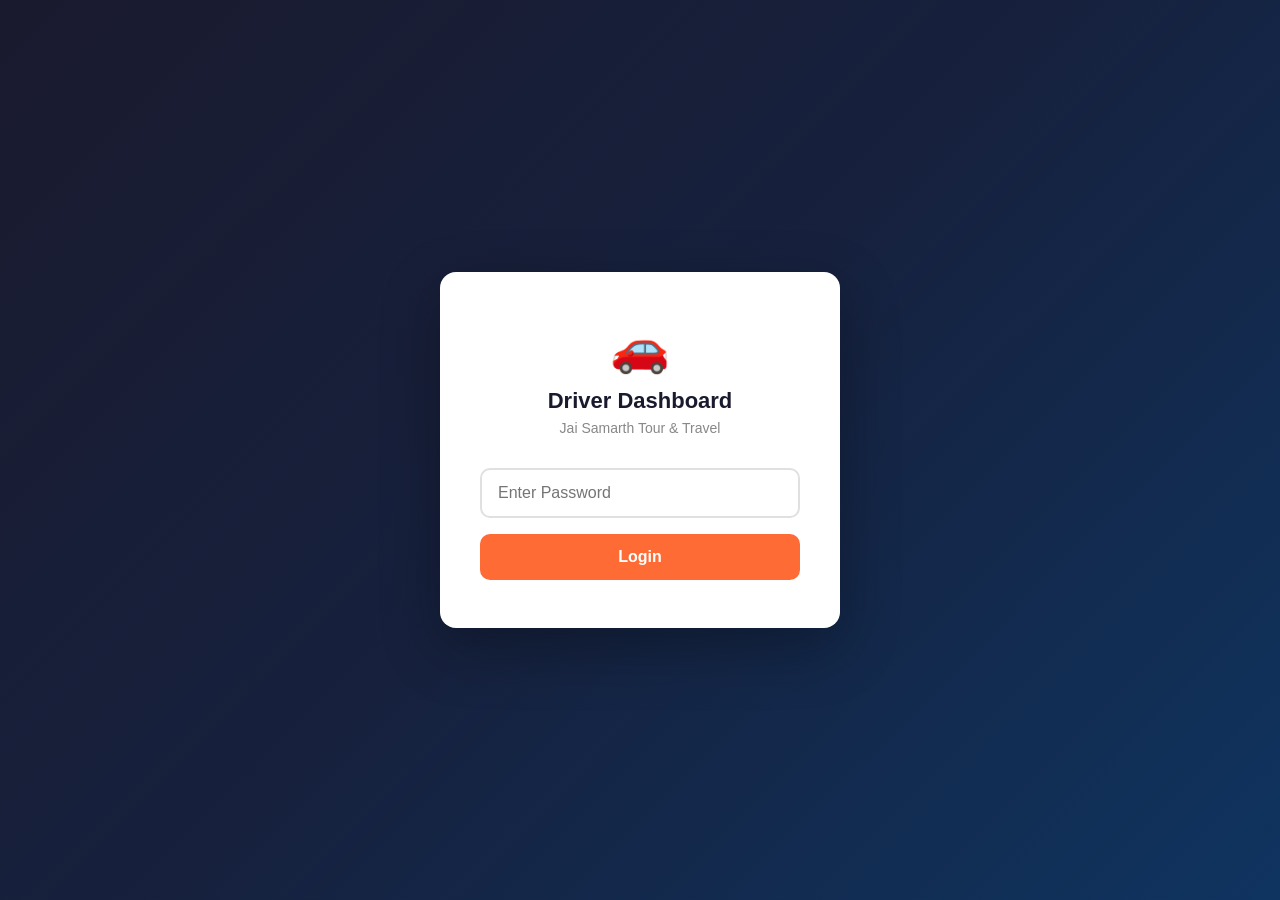
<file: admin.html>
<!DOCTYPE html>
<html lang="en">
<head>
  <meta charset="UTF-8" />
  <meta name="viewport" content="width=device-width, initial-scale=1.0" />
  <title>Driver Dashboard – Jai Samarth Tour & Travel</title>
  <style>
    * { margin: 0; padding: 0; box-sizing: border-box; }
    body { font-family: 'Segoe UI', sans-serif; background: #f0f2f5; min-height: 100vh; }

    /* LOGIN */
    #loginScreen {
      display: flex; align-items: center; justify-content: center;
      min-height: 100vh;
      background: linear-gradient(135deg, #1a1a2e 0%, #16213e 50%, #0f3460 100%);
    }
    .login-box {
      background: #fff; border-radius: 16px; padding: 48px 40px;
      width: 100%; max-width: 400px; box-shadow: 0 20px 60px rgba(0,0,0,0.3);
      text-align: center;
    }
    .login-box .logo { font-size: 48px; margin-bottom: 12px; }
    .login-box h2 { color: #1a1a2e; font-size: 22px; margin-bottom: 6px; }
    .login-box p { color: #888; font-size: 14px; margin-bottom: 32px; }
    .login-box input {
      width: 100%; padding: 14px 16px; border: 2px solid #e0e0e0;
      border-radius: 10px; font-size: 16px; margin-bottom: 16px;
      outline: none; transition: border 0.2s;
    }
    .login-box input:focus { border-color: #ff6b35; }
    .login-box button {
      width: 100%; padding: 14px; background: #ff6b35; color: #fff;
      border: none; border-radius: 10px; font-size: 16px; font-weight: 700;
      cursor: pointer; transition: background 0.2s;
    }
    .login-box button:hover { background: #e55a25; }
    .login-error { color: #e53935; font-size: 14px; margin-top: 10px; display: none; }

    /* DASHBOARD */
    #dashboard { display: none; }

    .top-bar {
      background: linear-gradient(135deg, #1a1a2e, #0f3460);
      color: #fff; padding: 16px 24px;
      display: flex; align-items: center; justify-content: space-between;
      flex-wrap: wrap; gap: 12px;
    }
    .top-bar h1 { font-size: 20px; }
    .top-bar span { font-size: 13px; color: #aaa; }
    .top-bar-right { display: flex; gap: 10px; align-items: center; }
    .btn-refresh {
      background: #ff6b35; color: #fff; border: none;
      padding: 8px 18px; border-radius: 8px; font-size: 14px;
      cursor: pointer; font-weight: 600;
    }
    .btn-refresh:hover { background: #e55a25; }
    .btn-logout {
      background: transparent; color: #aaa; border: 1px solid #444;
      padding: 8px 16px; border-radius: 8px; font-size: 14px; cursor: pointer;
    }
    .btn-logout:hover { color: #fff; border-color: #fff; }

    .stats-row {
      display: flex; gap: 16px; padding: 20px 24px; flex-wrap: wrap;
    }
    .stat-box {
      background: #fff; border-radius: 12px; padding: 20px 24px;
      flex: 1; min-width: 140px; box-shadow: 0 2px 8px rgba(0,0,0,0.07);
      border-left: 4px solid #ff6b35;
    }
    .stat-box.green { border-left-color: #43a047; }
    .stat-box.blue { border-left-color: #1e88e5; }
    .stat-box.orange { border-left-color: #fb8c00; }
    .stat-box h3 { font-size: 28px; color: #1a1a2e; font-weight: 800; }
    .stat-box p { font-size: 13px; color: #888; margin-top: 4px; }

    .controls {
      display: flex; gap: 12px; padding: 0 24px 16px; flex-wrap: wrap; align-items: center;
    }
    .controls input, .controls select {
      padding: 10px 14px; border: 1px solid #ddd; border-radius: 8px;
      font-size: 14px; outline: none; background: #fff;
    }
    .controls input { flex: 1; min-width: 200px; }

    .table-wrap {
      padding: 0 24px 40px; overflow-x: auto;
    }
    table {
      width: 100%; border-collapse: collapse; background: #fff;
      border-radius: 12px; overflow: hidden;
      box-shadow: 0 2px 8px rgba(0,0,0,0.07);
      min-width: 900px;
    }
    thead { background: #1a1a2e; color: #fff; }
    thead th { padding: 14px 12px; font-size: 13px; text-align: left; white-space: nowrap; }
    tbody tr { border-bottom: 1px solid #f0f0f0; transition: background 0.15s; }
    tbody tr:hover { background: #fff8f5; }
    tbody td { padding: 12px; font-size: 13px; color: #333; vertical-align: top; }
    .badge {
      display: inline-block; padding: 3px 10px; border-radius: 20px;
      font-size: 12px; font-weight: 600;
    }
    .badge-pending { background: #fff3e0; color: #e65100; }
    .badge-confirmed { background: #e8f5e9; color: #2e7d32; }
    .badge-completed { background: #e3f2fd; color: #1565c0; }

    .no-data {
      text-align: center; padding: 60px 20px; color: #aaa; font-size: 16px;
    }
    .loading {
      text-align: center; padding: 60px 20px; color: #888; font-size: 15px;
    }
    .loading span {
      display: inline-block; animation: spin 1s linear infinite;
      font-size: 28px; margin-bottom: 10px;
    }
    @keyframes spin { to { transform: rotate(360deg); } }

    @media (max-width: 600px) {
      .top-bar h1 { font-size: 16px; }
      .stats-row { padding: 16px; }
      .controls { padding: 0 16px 12px; }
      .table-wrap { padding: 0 16px 40px; }
    }
  </style>
</head>
<body>

<!-- LOGIN SCREEN -->
<div id="loginScreen">
  <div class="login-box">
    <div class="logo">🚗</div>
    <h2>Driver Dashboard</h2>
    <p>Jai Samarth Tour & Travel</p>
    <input type="password" id="passwordInput" placeholder="Enter Password" onkeydown="if(event.key==='Enter') login()" />
    <button onclick="login()">Login</button>
    <div class="login-error" id="loginError">Incorrect password. Try again.</div>
  </div>
</div>

<!-- DASHBOARD -->
<div id="dashboard">
  <div class="top-bar">
    <div>
      <h1>🚗 Driver Dashboard</h1>
      <span>Jai Samarth Tour & Travel</span>
    </div>
    <div class="top-bar-right">
      <button class="btn-refresh" onclick="loadBookings()">⟳ Refresh</button>
      <button class="btn-logout" onclick="logout()">Logout</button>
    </div>
  </div>

  <div class="stats-row">
    <div class="stat-box">
      <h3 id="statTotal">0</h3>
      <p>Total Bookings</p>
    </div>
    <div class="stat-box orange">
      <h3 id="statPending">0</h3>
      <p>Pending</p>
    </div>
    <div class="stat-box green">
      <h3 id="statConfirmed">0</h3>
      <p>Confirmed</p>
    </div>
    <div class="stat-box blue">
      <h3 id="statToday">0</h3>
      <p>Today's Bookings</p>
    </div>
  </div>

  <div class="controls">
    <input type="text" id="searchInput" placeholder="Search by name, mobile, pickup..." oninput="filterBookings()" />
    <select id="statusFilter" onchange="filterBookings()">
      <option value="">All Status</option>
      <option value="Pending">Pending</option>
      <option value="Confirmed">Confirmed</option>
      <option value="Completed">Completed</option>
    </select>
  </div>

  <div class="table-wrap">
    <div id="tableContainer">
      <div class="loading"><span>⟳</span><br>Loading bookings...</div>
    </div>
  </div>
</div>

<script>
  const SHEET_URL = 'https://script.google.com/macros/s/AKfycbzxJbqFXbsBJ9ZyrKCjKMrnlkv0sSlP7GVy1z6Pr7xBTwJ_mQah617OQNXEpbn_qYoB/exec';
  const PASSWORD = 'jst2024';
  let allBookings = [];

  function login() {
    const val = document.getElementById('passwordInput').value;
    if (val === PASSWORD) {
      document.getElementById('loginScreen').style.display = 'none';
      document.getElementById('dashboard').style.display = 'block';
      sessionStorage.setItem('jst_admin', '1');
      loadBookings();
    } else {
      document.getElementById('loginError').style.display = 'block';
    }
  }

  function logout() {
    sessionStorage.removeItem('jst_admin');
    document.getElementById('loginScreen').style.display = 'flex';
    document.getElementById('dashboard').style.display = 'none';
    document.getElementById('passwordInput').value = '';
  }

  if (sessionStorage.getItem('jst_admin') === '1') {
    document.getElementById('loginScreen').style.display = 'none';
    document.getElementById('dashboard').style.display = 'block';
    loadBookings();
  }

  function loadBookings() {
    document.getElementById('tableContainer').innerHTML = '<div class="loading"><span>⟳</span><br>Loading bookings...</div>';

    fetch(SHEET_URL + '?action=get')
      .then(res => res.json())
      .then(data => {
        if (Array.isArray(data) && data.length > 0) {
          const normalized = data.map(normalizeRow);
          showBookings(normalized);
        } else {
          showBookings([]);
        }
      })
      .catch(() => {
        document.getElementById('tableContainer').innerHTML = '<div class="no-data">Failed to load bookings. Check your internet connection and try again.</div>';
      });
  }

  function normalizeRow(b) {
    return {
      id: b['Booking ID'] || b['id'] || '-',
      submittedAt: formatDate(b['Submitted At'] || b['submittedAt'] || ''),
      fullName: b['Full Name'] || b['fullName'] || '-',
      mobile: String(b['Mobile '] || b['Mobile'] || b['mobile'] || '').trim(),
      email: b['Email'] || b['email'] || '-',
      vehicleType: (b['Vehicle Type '] || b['Vehicle Type'] || b['vehicleType'] || '-').trim(),
      pickup: (b['Pickup Location'] || b['pickup'] || '-').trim(),
      drop: (b['Drop Location '] || b['Drop Location'] || b['drop'] || '-').trim(),
      travelDate: formatDate(b['Travel Date'] || b['travelDate'] || ''),
      pickupTime: formatTime(b[' Pickup Time '] || b['Pickup Time'] || b['pickupTime'] || ''),
      passengers: b['Passengers'] || b['passengers'] || '-',
      tripType: b['Trip Type'] || b['tripType'] || '-',
      requirements: b['Special Requirements'] || b['requirements'] || '-',
      status: b['Status'] || b['status'] || 'Pending'
    };
  }

  function formatDate(val) {
    if (!val) return '-';
    const d = new Date(val);
    if (isNaN(d)) return val;
    return d.toLocaleDateString('en-IN', { day: '2-digit', month: 'short', year: 'numeric' });
  }

  function formatTime(val) {
    if (!val) return '';
    const d = new Date(val);
    if (isNaN(d)) return val;
    return d.toLocaleTimeString('en-IN', { hour: '2-digit', minute: '2-digit', hour12: true });
  }

  function showBookings(data) {
    allBookings = data;
    updateStats(data);
    renderTable(data);
  }

  function updateStats(data) {
    const today = new Date().toLocaleDateString('en-IN', { day: '2-digit', month: 'short', year: 'numeric' });
    document.getElementById('statTotal').textContent = data.length;
    document.getElementById('statPending').textContent = data.filter(b => b.status === 'Pending').length;
    document.getElementById('statConfirmed').textContent = data.filter(b => b.status === 'Confirmed').length;
    document.getElementById('statToday').textContent = data.filter(b => b.travelDate === today).length;
  }

  function filterBookings() {
    const search = document.getElementById('searchInput').value.toLowerCase();
    const status = document.getElementById('statusFilter').value;
    const filtered = allBookings.filter(b => {
      const matchSearch = !search ||
        (b.fullName || '').toLowerCase().includes(search) ||
        (b.mobile || '').includes(search) ||
        (b.pickup || '').toLowerCase().includes(search) ||
        (b.drop || '').toLowerCase().includes(search);
      const matchStatus = !status || b.status === status;
      return matchSearch && matchStatus;
    });
    renderTable(filtered);
  }

  function renderTable(data) {
    if (data.length === 0) {
      document.getElementById('tableContainer').innerHTML = '<div class="no-data">No bookings found.</div>';
      return;
    }

    const sorted = [...data].sort((a, b) => (b.id || '').localeCompare(a.id || ''));

    let rows = sorted.map(b => {
      const badgeClass = b.status === 'Confirmed' ? 'badge-confirmed' : b.status === 'Completed' ? 'badge-completed' : 'badge-pending';
      return `<tr>
        <td><strong>${b.id}</strong></td>
        <td>${b.fullName}<br><small style="color:#888">${b.mobile}</small></td>
        <td>${b.pickup}</td>
        <td>${b.drop}</td>
        <td>${b.travelDate}<br><small style="color:#888">${b.pickupTime}</small></td>
        <td>${b.vehicleType}</td>
        <td>${b.passengers}</td>
        <td>${b.tripType}</td>
        <td><span class="badge ${badgeClass}">${b.status}</span></td>
        <td>${b.submittedAt}</td>
      </tr>`;
    }).join('');

    document.getElementById('tableContainer').innerHTML = `
      <table>
        <thead>
          <tr>
            <th>Booking ID</th>
            <th>Customer</th>
            <th>Pickup</th>
            <th>Drop</th>
            <th>Date & Time</th>
            <th>Vehicle</th>
            <th>Passengers</th>
            <th>Trip Type</th>
            <th>Status</th>
            <th>Submitted At</th>
          </tr>
        </thead>
        <tbody>${rows}</tbody>
      </table>`;
  }
</script>
</body>
</html>
</file>
